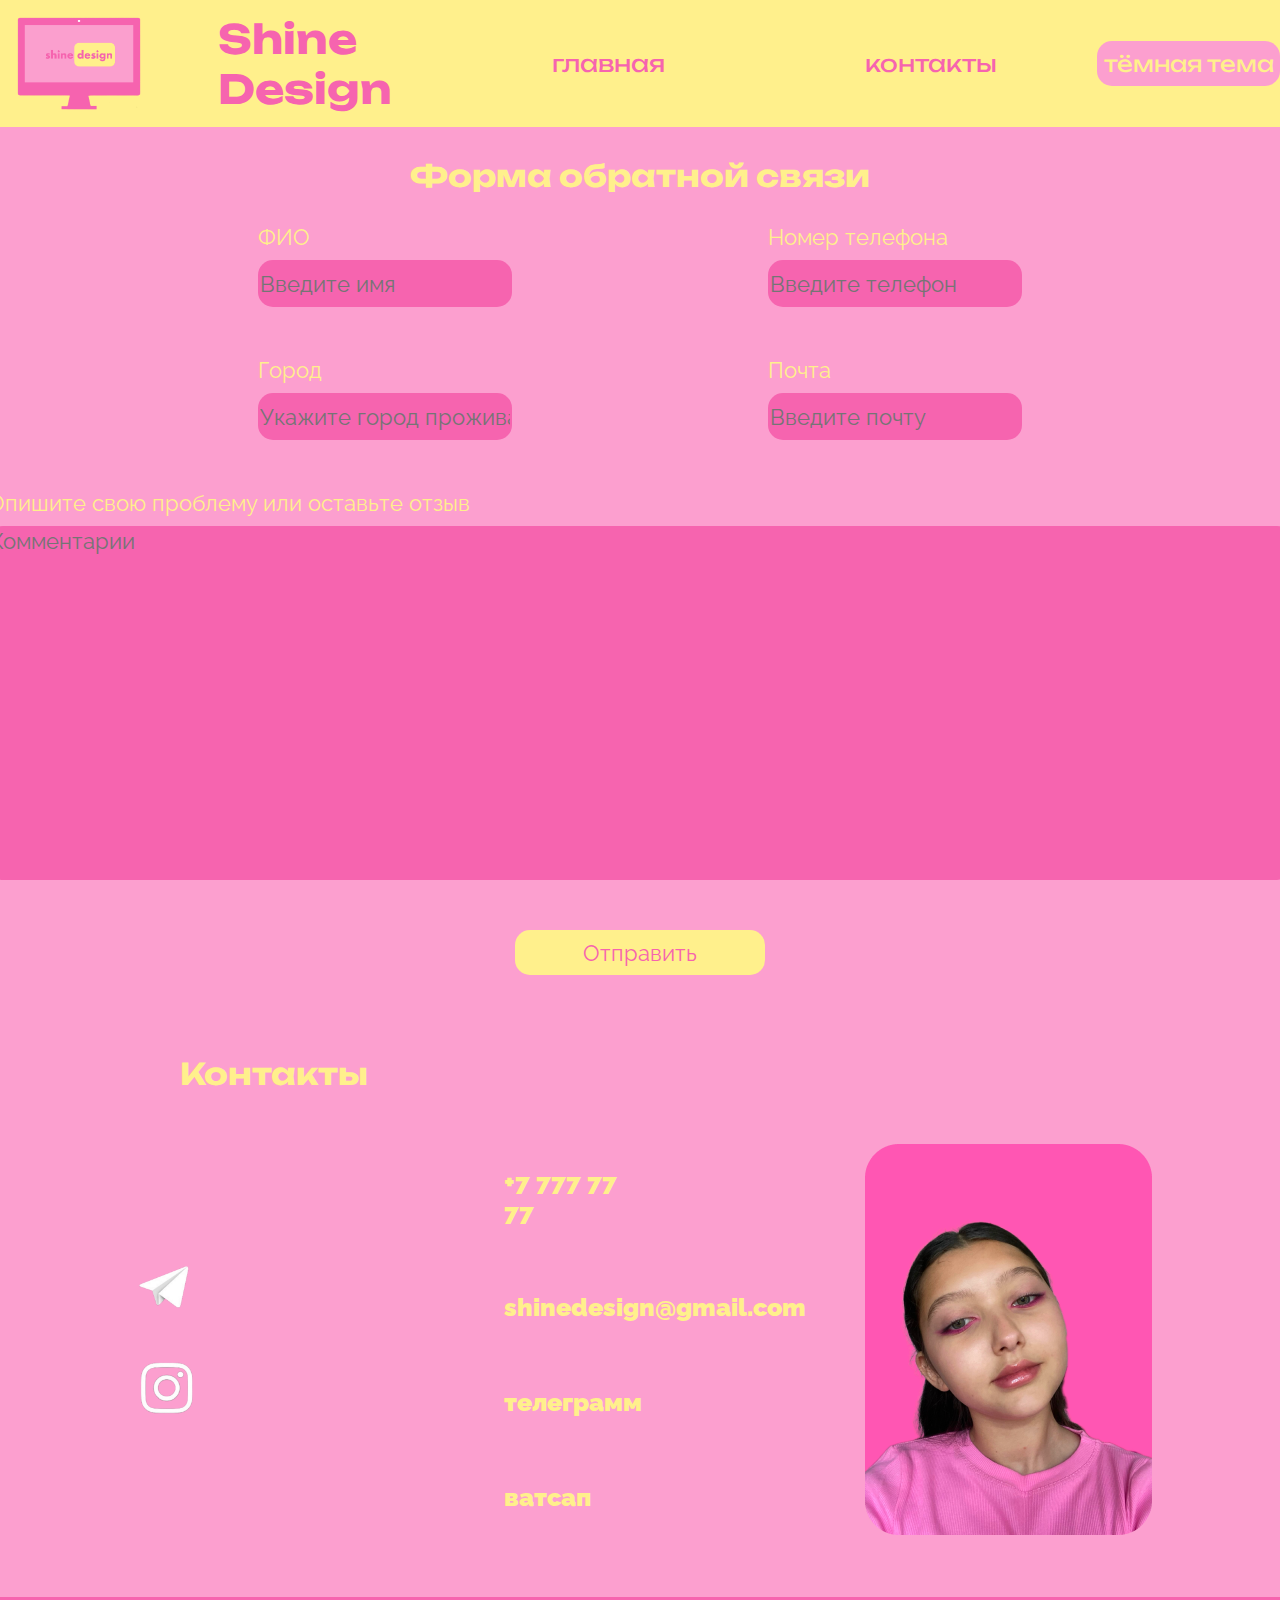
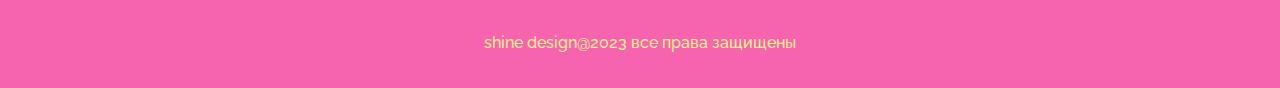
<file: feedback.html>
<!DOCTYPE html>
<html lang="en">
<head>
    <meta charset="UTF-8">
    <meta name="viewport" content="width=device-width, initial-scale=1.0">
    <title>Shine Design</title>
    <link rel="stylesheet" href="feedback.css">
</head>
<body class="body lightTheme">
    <header>
        <div class="logo">
            <img src="image/Лого1.PNG" class="logoimg" alt="логотип компании">
            <h1>Shine Design</h1>
        </div>
        <div class="nav">
            <a href="index.html">главная</a>
            <a href="#cont">контакты</a>
        </div>
        <input type="button" value="тёмная тема" class="themeButton">
    </header>
    <main>
        <section class="feedback">
            <h2>Форма обратной связи</h2>
            <form action="">
                <div class="name"> 
                    <div class="name1">
                        <label for="name">ФИО</label>
                    <input type="text" placeholder="Введите имя" id="name">
                    </div>
                    <div class="pustota"></div>
                    <div class="name1">
                        <label for="number">Номер телефона</label>
                    <input type="text" placeholder="Введите телефон" id="number">
                    </div>
                </div>
                <div class="name"> 
                    <div class="name1">
                        <label for="city">Город</label>
                    <input type="text" placeholder="Укажите город проживания" id="city">
                    </div>
                    <div class="pustota"></div>
                    <div class="name1">
                        <label for="email">Почта</label>
                    <input type="text" placeholder="Введите почту" id="email">
                    </div>
                </div>
                <div class="name1">
                    <label for="comment">Опишите свою проблему или оставьте отзыв</label>
                <textarea name="" id="comment" cols="30" rows="10" placeholder="Комментарии"></textarea>
                </div>
                <button class="button">Отправить</button>
            </form>
        </section>
        <section class="contacts" id="cont">
            <h5>Контакты</h5>
            <div class="contact">
                <div class="icon">
                    <img src="image/Тг.PNG" alt="Телеграмм" class="iconimg">
                    <img src="image/Инст.PNG" alt="Инстаграмм" class="iconimg">
                </div>
                <div class="phone">
                    <p class="phonep">+7 777 77 77</p>
                    <p class="phonep">shinedesign@gmail.com</p>
                    <p class="phonep">телеграмм</p>
                    <p class="phonep">ватсап</p>
                </div>
                <div class="myphoto"><img src="image/контакты.png" alt="моё фото"></div>
            </div>
        </section>
    </main>
    <footer>
        <p class="footerp">
            shine design@2023 все права защищены
        </p>
    </footer>   
    <script src="script.js"></script>
</body>
</html>
</file>
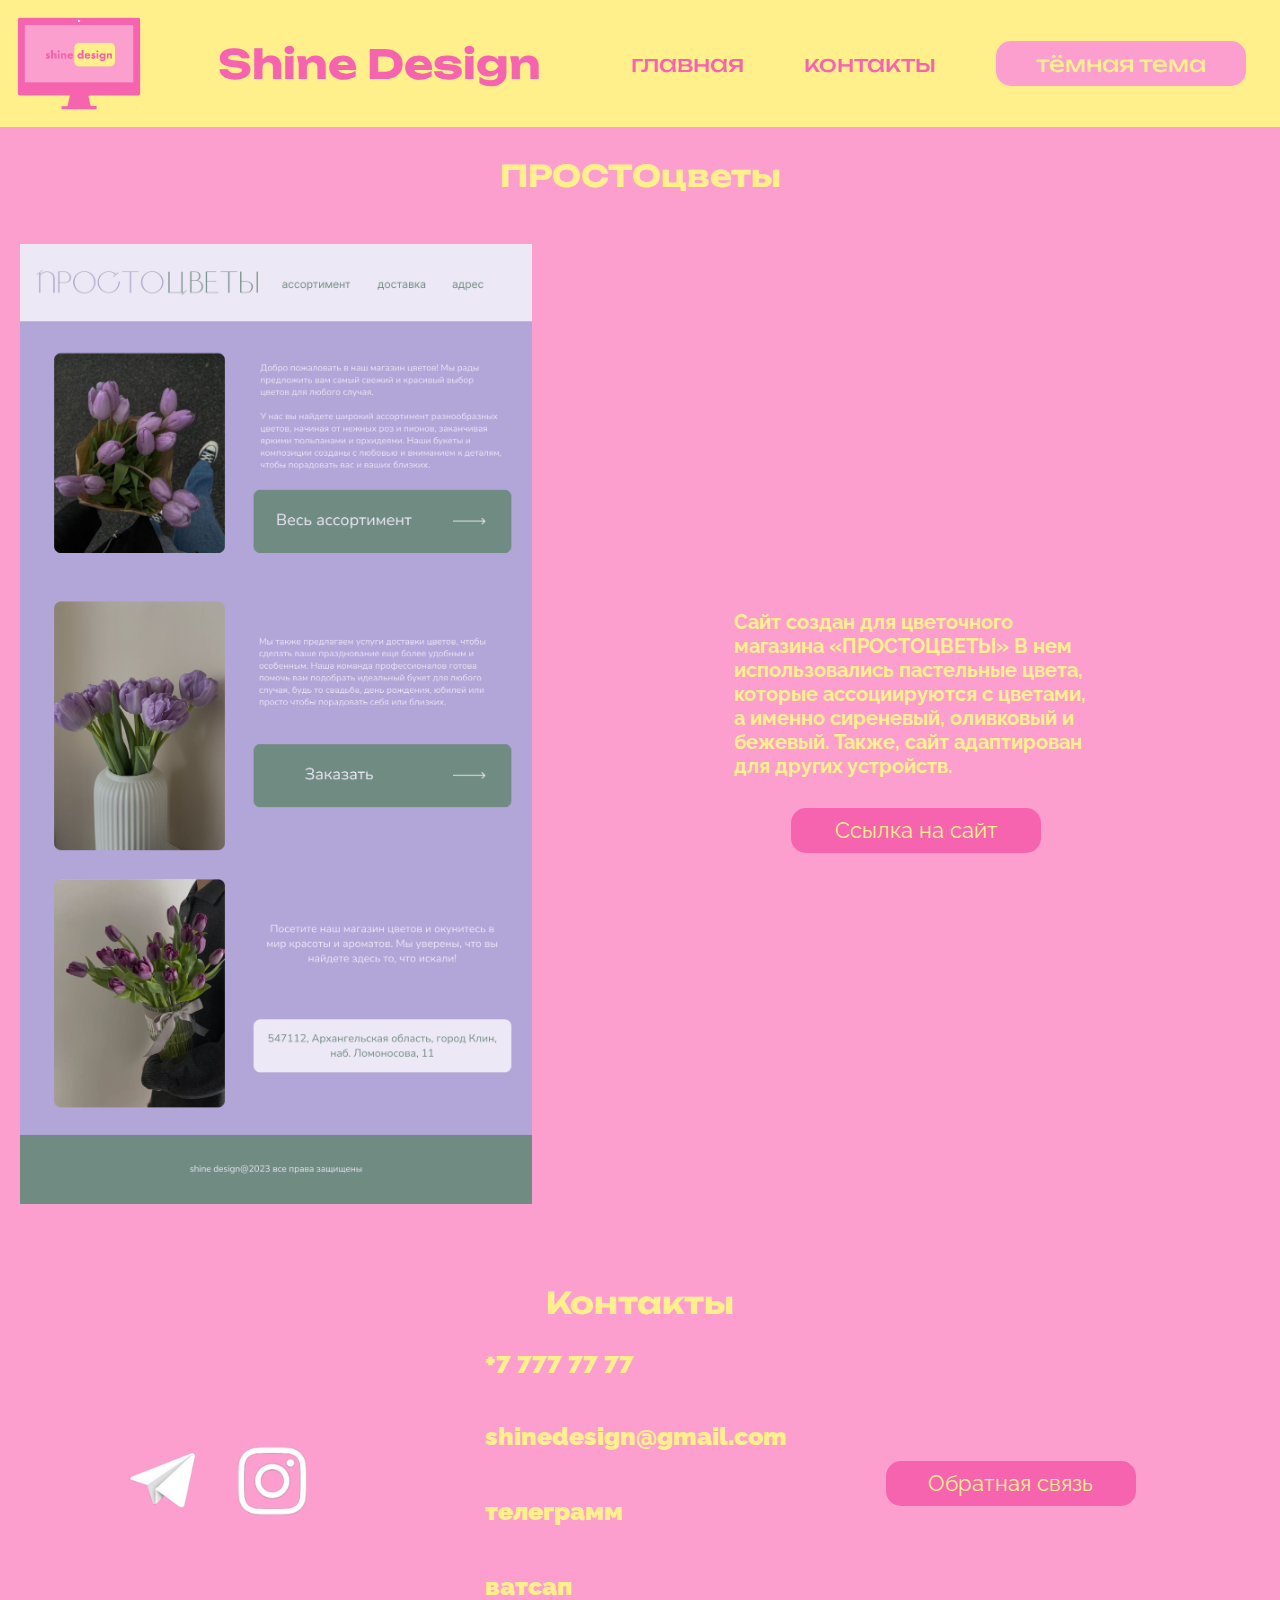
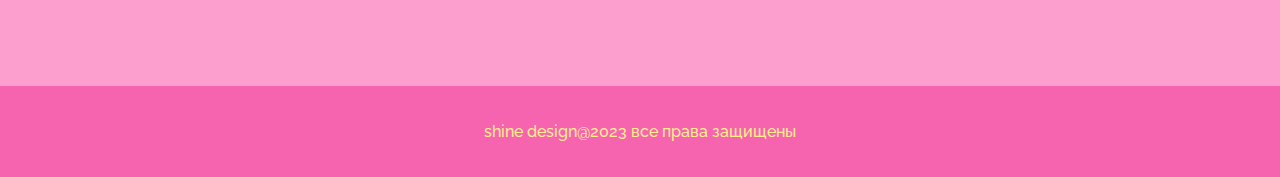
<file: flowers.html>
<!DOCTYPE html>
<html lang="en">
<head>
    <meta charset="UTF-8">
    <meta name="viewport" content="width=device-width, initial-scale=1.0">
    <title>Shine Design</title>
    <link rel="stylesheet" href="site.css">
</head>
<body class="body lightTheme">
    <header>
        <div class="logo">
            <img src="image/Лого1.PNG" class="logoimg" alt="логотип компании">
            <h1>Shine Design</h1>
        </div>
        <div class="nav">
            <a href="index.html">главная</a>
            <a href="#cont">контакты</a>
        </div>
    </div>
        <input type="button" value="тёмная тема" class="themeButton">
    </header>
    <main>
        <section class="portfolio" id="port" >
            <h3>ПРОСТОцветы</h3>
            <div class="works">
                <div class="work">
                    <img src="image/Простоцветы.png" alt="Дизайн сайта для магазина цветов" class="workimg">
                    <div class="text">
                        <p class="workp">Сайт создан для цветочного магазина «ПРОСТОЦВЕТЫ»
                            В нем использовались пастельные цвета, которые ассоциируются с цветами, а именно сиреневый, оливковый и  бежевый. Также, сайт адаптирован для других устройств.
                        </p>
                        <button>Ссылка на сайт</button>
                    </div>
                </div>
            </div>
        </section>
        <section class="contacts" id="cont">
            <h5>Контакты</h5>
            <div class="contact">
                <div class="icon">
                    <img src="image/Тг.PNG" alt="Телеграмм" class="iconimg">
                    <img src="image/Инст.PNG" alt="Инстаграмм" class="iconimg">
                </div>
                <div class="phone">
                    <p class="phonep">+7 777 77 77</p>
                    <p class="phonep">shinedesign@gmail.com</p>
                    <p class="phonep">телеграмм</p>
                    <p class="phonep">ватсап</p>
                </div>
                <div class="fitback">
                    <a href="feedback.html">
                        <input type="button" value="Обратная связь">
                    </a>
                </div>
            </div>
        </section>
    </main>
    <footer>
        <p class="footerp">
            shine design@2023 все права защищены
        </p>
    </footer>   
    <script src="script.js"></script>
</body>
</html>
</file>
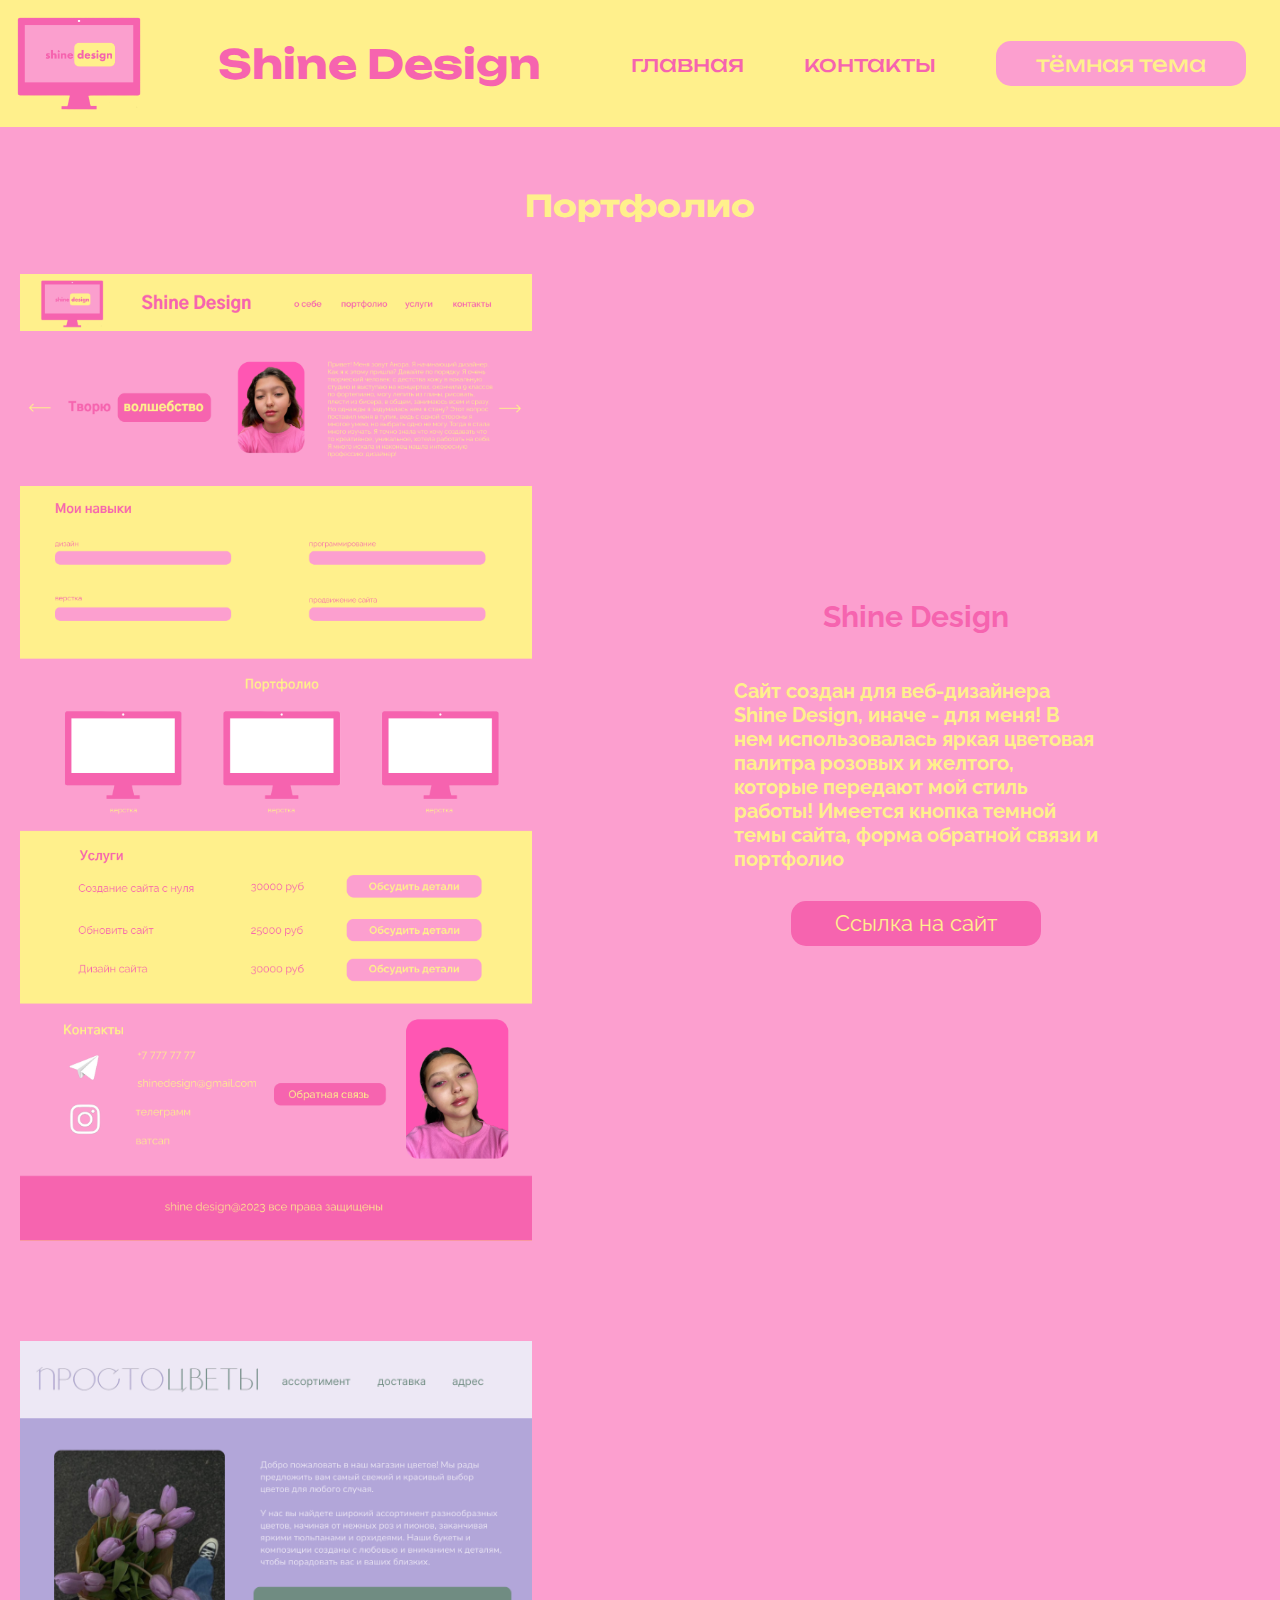
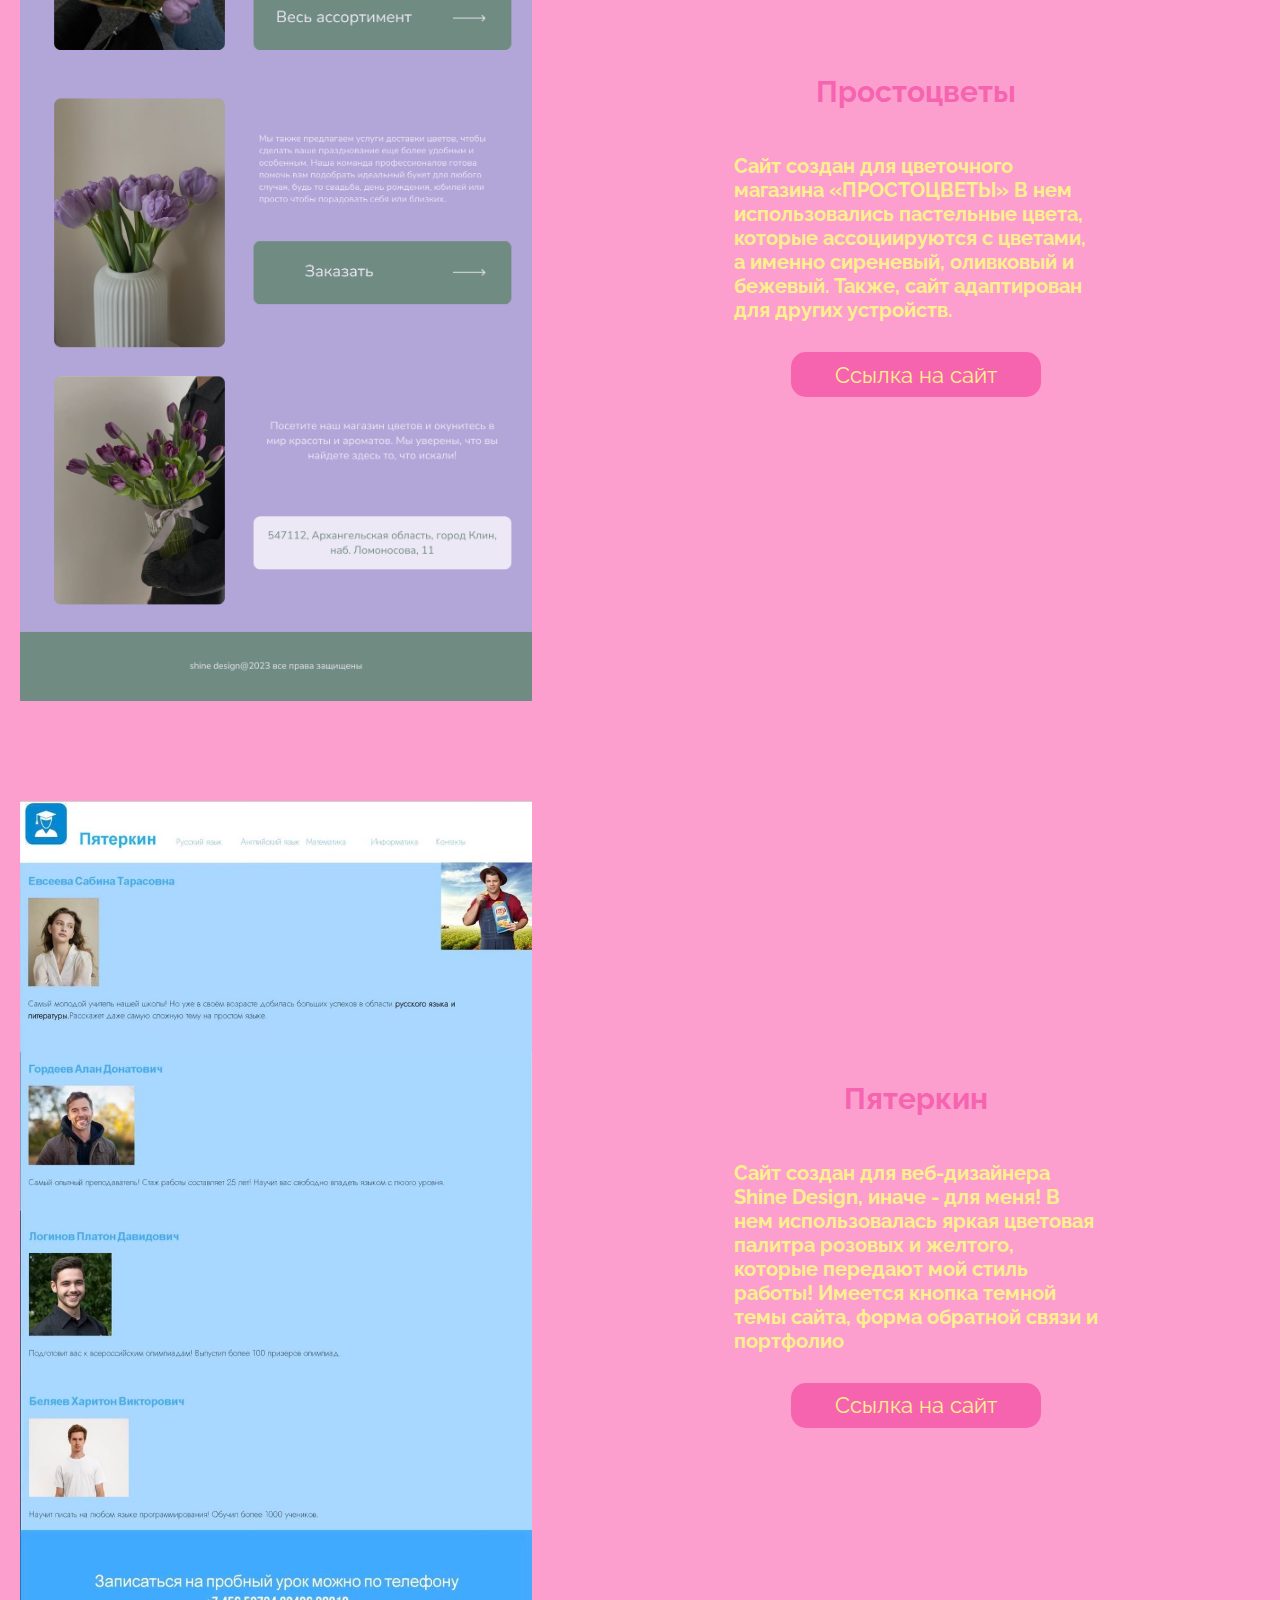
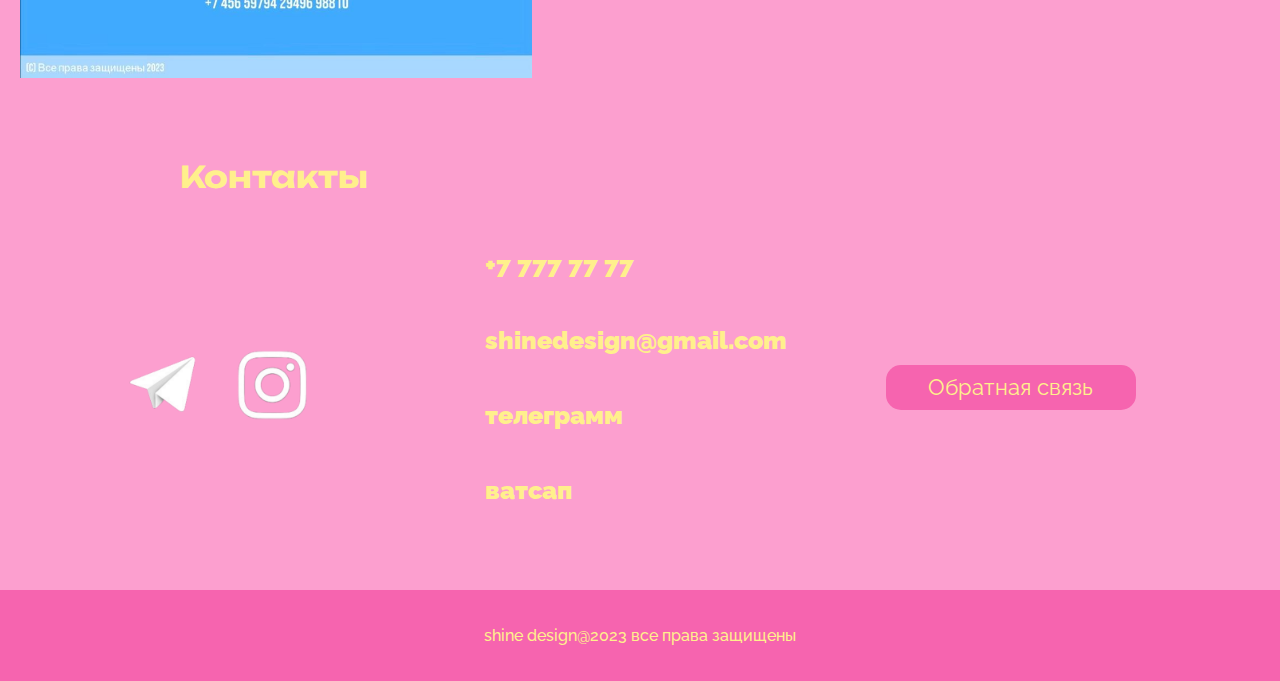
<file: portfolio.html>
<!DOCTYPE html>
<html lang="en">
<head>
    <meta charset="UTF-8">
    <meta name="viewport" content="width=device-width, initial-scale=1.0">
    <title>Shine Design</title>
    <link rel="stylesheet" href="portfolio.css">
</head>
<body class="body lightTheme">
    <header>
        <div class="logo">
            <img src="image/Лого1.PNG" class="logoimg" alt="логотип компании">
            <h1>Shine Design</h1>
        </div>
        <div class="nav">
            <a href="index.html">главная</a>
            <a href="#cont">контакты</a>
        </div>
    </div>
        <input type="button" value="тёмная тема" class="themeButton">
    </header>
    <main>
        <section class="portfolio" id="port" >
            <h3>Портфолио</h3>
            <div class="works">
                <div class="work">
                    <img src="image/Shine Design.png" alt="Дизайн личного сайта" class="workimg">
                    <div class="text">
                        <h4>Shine Design</h4>
                        <p class="workp">Сайт создан для веб-дизайнера Shine Design, иначе - для меня!
                            В нем использовалась яркая цветовая палитра розовых и желтого, которые передают мой стиль работы!
                            Имеется кнопка темной темы сайта, форма обратной связи и портфолио
                        </p>
                        <button>Ссылка на сайт</button>
                    </div>
                </div>
                <div class="work">
                    <img src="image/Простоцветы.png" alt="Дизайн сайта для магазина цветов" class="workimg">
                    <div class="text">
                        <h4>Простоцветы</h4>
                        <p class="workp">Сайт создан для цветочного магазина «ПРОСТОЦВЕТЫ»
                            В нем использовались пастельные цвета, которые ассоциируются с цветами, а именно сиреневый, оливковый и  бежевый. Также, сайт адаптирован для других устройств.</p>
                        <button>Ссылка на сайт</button>
                    </div>
                </div>
                <div class="work">
                    <img src="image/Пятеркин.JPG" alt="Сайт для онлайн-школы Пятеркин" class="workimg">
                    <div class="text">
                        <h4>Пятеркин</h4>
                        <p class="workp">Сайт создан для веб-дизайнера Shine Design, иначе - для меня!
                            В нем использовалась яркая цветовая палитра розовых и желтого, которые передают мой стиль работы!
                            Имеется кнопка темной темы сайта, форма обратной связи и портфолио
                        </p>
                        <button>Ссылка на сайт</button>
                    </div>
                </div>
            </div>
        </section>
        <section class="contacts" id="cont">
            <h5>Контакты</h5>
            <div class="contact">
                <div class="icon">
                    <img src="image/Тг.PNG" alt="Телеграмм" class="iconimg">
                    <img src="image/Инст.PNG" alt="Инстаграмм" class="iconimg">
                </div>
                <div class="phone">
                    <p class="phonep">+7 777 77 77</p>
                    <p class="phonep">shinedesign@gmail.com</p>
                    <p class="phonep">телеграмм</p>
                    <p class="phonep">ватсап</p>
                </div>
                <div class="fitback">
                    <a href="feedback.html">
                        <input type="button" value="Обратная связь">
                    </a>
                </div>
            </div>
        </section>
    </main>
    <footer>
        <p class="footerp">
            shine design@2023 все права защищены
        </p>
    </footer>   
    <script src="script.js"></script>
</body>
</html>
</file>
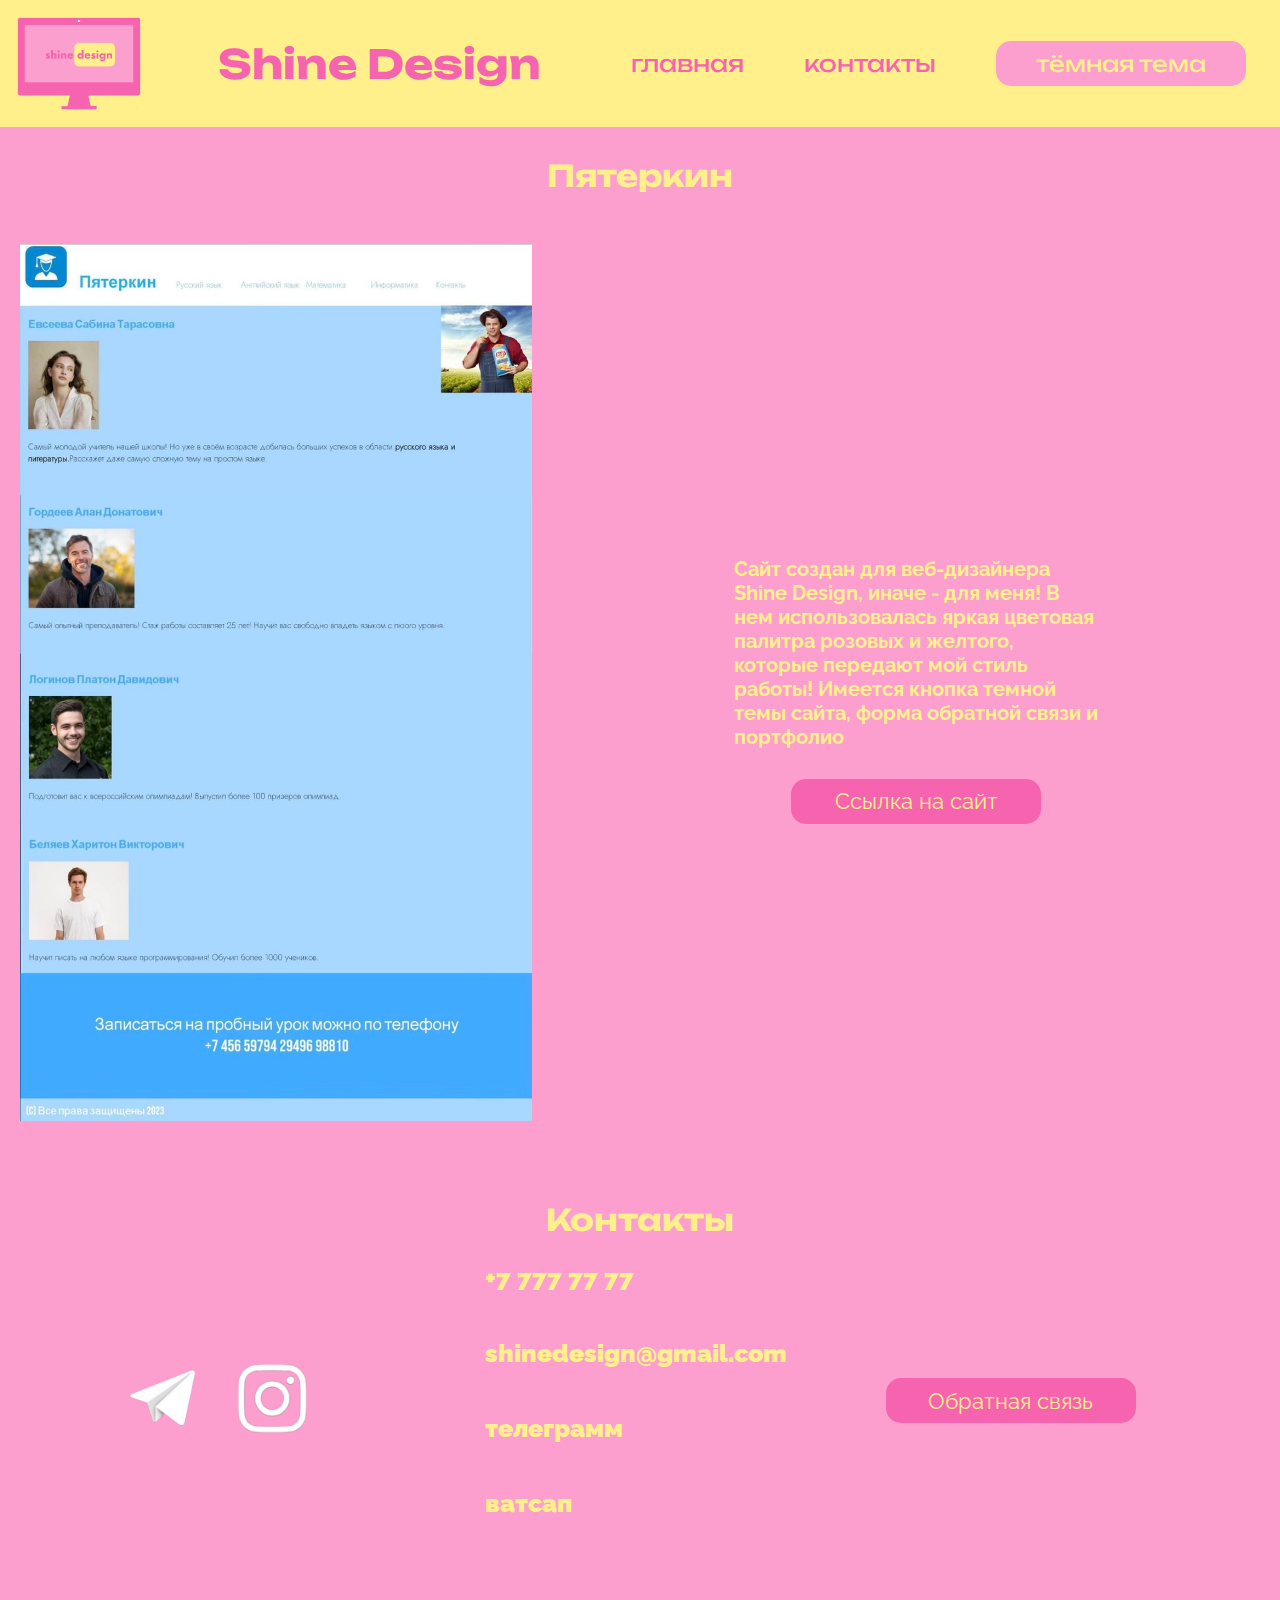
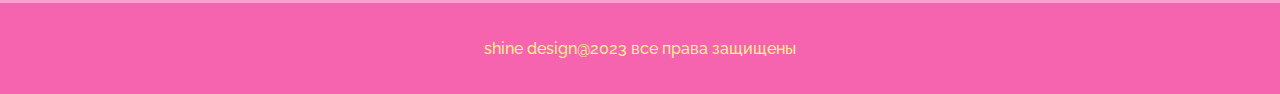
<file: school.html>
<!DOCTYPE html>
<html lang="en">
<head>
    <meta charset="UTF-8">
    <meta name="viewport" content="width=device-width, initial-scale=1.0">
    <title>Shine Design</title>
    <link rel="stylesheet" href="site.css">
</head>
<body class="body lightTheme">
    <header>
        <div class="logo">
            <img src="image/Лого1.PNG" class="logoimg" alt="логотип компании">
            <h1>Shine Design</h1>
        </div>
        <div class="nav">
            <a href="index.html">главная</a>
            <a href="#cont">контакты</a>
        </div>
    </div>
        <input type="button" value="тёмная тема" class="themeButton">
    </header>
    <main>
        <section class="portfolio" id="port" >
            <h3>Пятеркин</h3>
            <div class="works">
                <div class="work">
                    <img src="image/Пятеркин.JPG" alt="Сайт для онлайн-школы Пятеркин" class="workimg">
                    <div class="text">
                        <p class="workp">Сайт создан для веб-дизайнера Shine Design, иначе - для меня!
                            В нем использовалась яркая цветовая палитра розовых и желтого, которые передают мой стиль работы!
                            Имеется кнопка темной темы сайта, форма обратной связи и портфолио
                        </p>
                        <button>Ссылка на сайт</button>
                    </div>
                </div>
            </div>
        </section>
        <section class="contacts" id="cont">
            <h5>Контакты</h5>
            <div class="contact">
                <div class="icon">
                    <img src="image/Тг.PNG" alt="Телеграмм" class="iconimg">
                    <img src="image/Инст.PNG" alt="Инстаграмм" class="iconimg">
                </div>
                <div class="phone">
                    <p class="phonep">+7 777 77 77</p>
                    <p class="phonep">shinedesign@gmail.com</p>
                    <p class="phonep">телеграмм</p>
                    <p class="phonep">ватсап</p>
                </div>
                <div class="fitback">
                    <a href="feedback.html">
                        <input type="button" value="Обратная связь">
                    </a>
                </div>
            </div>
        </section>
    </main>
    <footer>
        <p class="footerp">
            shine design@2023 все права защищены
        </p>
    </footer>   
    <script src="script.js"></script>
</body>
</html>
</file>
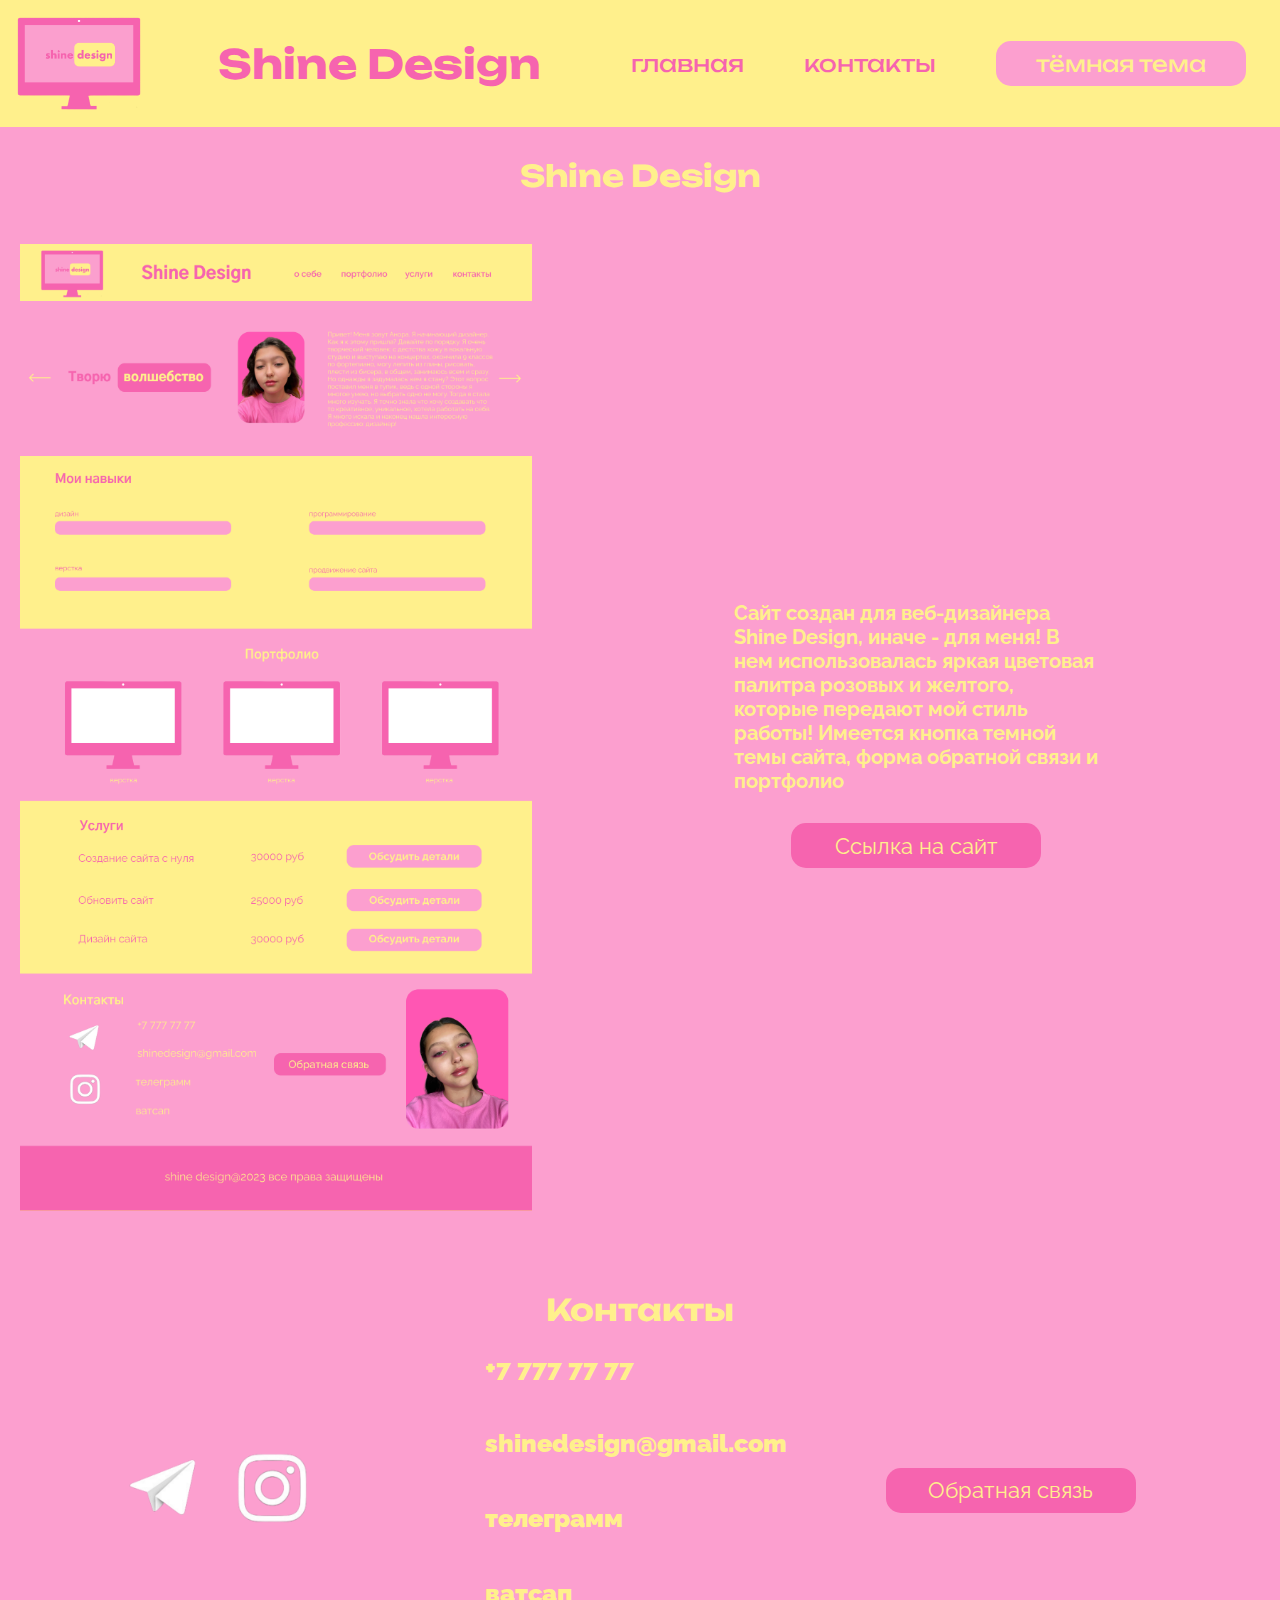
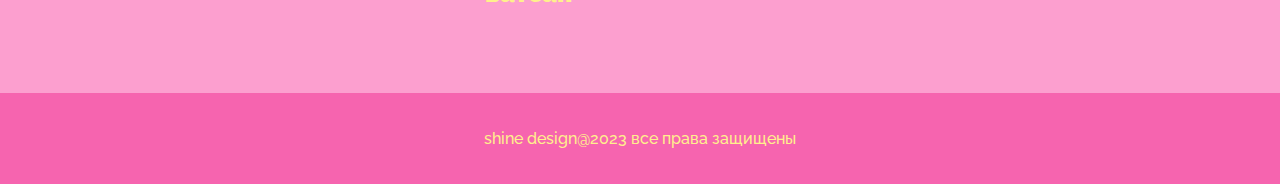
<file: site.html>
<!DOCTYPE html>
<html lang="en">
<head>
    <meta charset="UTF-8">
    <meta name="viewport" content="width=device-width, initial-scale=1.0">
    <title>Shine Design</title>
    <link rel="stylesheet" href="site.css">
</head>
<body class="body lightTheme">
    <header>
        <div class="logo">
            <img src="image/Лого1.PNG" class="logoimg" alt="логотип компании">
            <h1>Shine Design</h1>
        </div>
        <div class="nav">
            <a href="index.html">главная</a>
            <a href="#cont">контакты</a>
        </div>
    </div>
        <input type="button" value="тёмная тема" class="themeButton">
    </header>
    <main>
        <section class="portfolio" id="port" >
            <h3>Shine Design</h3>
            <div class="works">
                <div class="work">
                    <img src="image/Shine Design.png" alt="Дизайн личного сайта" class="workimg">
                    <div class="text">
                        <p class="workp">Сайт создан для веб-дизайнера Shine Design, иначе - для меня!
                            В нем использовалась яркая цветовая палитра розовых и желтого, которые передают мой стиль работы!
                            Имеется кнопка темной темы сайта, форма обратной связи и портфолио
                        </p>
                        <button>Ссылка на сайт</button>
                    </div>
                </div>
            </div>
        </section>
        <section class="contacts" id="cont">
            <h5>Контакты</h5>
            <div class="contact">
                <div class="icon">
                    <img src="image/Тг.PNG" alt="Телеграмм" class="iconimg">
                    <img src="image/Инст.PNG" alt="Инстаграмм" class="iconimg">
                </div>
                <div class="phone">
                    <p class="phonep">+7 777 77 77</p>
                    <p class="phonep">shinedesign@gmail.com</p>
                    <p class="phonep">телеграмм</p>
                    <p class="phonep">ватсап</p>
                </div>
                <div class="fitback">
                    <a href="feedback.html">
                        <input type="button" value="Обратная связь">
                    </a>
                </div>
            </div>
        </section>
    </main>
    <footer>
        <p class="footerp">
            shine design@2023 все права защищены
        </p>
    </footer>   
    <script src="script.js"></script>
</body>
</html>
</file>
<file: feedback.css>
@import url('https://fonts.googleapis.com/css2?family=Abel&family=Bebas+Neue&family=Dongle:wght@700&family=Gabarito:wght@700&family=Gothic+A1:wght@300;600&family=Jost:wght@800&family=Maven+Pro&family=Montserrat&family=Raleway:wght@200&family=Rubik+Mono+One&family=Unbounded:wght@200;500&display=swap');
body {
    font-family: 'Raleway', sans-serif;;
    margin: 0;
    padding: 0;
}

header {
    background-color: #FFF08C;
    display: flex;
    align-items: center;
    top: 0;
    left: 0;
    width: 100%;
}

.logo {
    display: flex;
    align-items: center;
}

.logoimg {
    margin: 15px 15px;
    width: 10vw;
    height: auto;
}

h1 {
    color: #F664AF;
    display: inline;
    font-size: 40px;
    margin: 0  60px ;
    font-family: 'Unbounded', sans-serif;
    animation: anim 2s 1;
    
}

@keyframes anim {
    0% {
        opacity: 0;
        transform: translate(-100px, 0);
    }
    100% {
        opacity: 1;
        transform: translate(0,0);
    }
}

.nav {
    display: flex;
    justify-content: flex-end;
    align-items: center;
} 

a {
    text-decoration: none;
    margin: 0 100px;
    font-size: 23px;
    color: #F664AF;
    font-family: 'Unbounded', sans-serif;
    white-space: nowrap;
    transition: .5s transform;
}

a:hover {
    transform: scale(1.3);
}

.themeButton {
    font-family: 'Unbounded', sans-serif;
    border: none;
    transition: .5s transform;
    background-color: #fc9fcf;
}

.themeButton:hover {
    transform: scale(1.1);
}

.feedback {
    background-color: #fc9fcf;
    padding-bottom: 50px;
}

h2 {
    margin: 0;
    font-size: 30px;
    font-family: 'Unbounded', sans-serif;
    text-align: center;
    padding: 30px 0;
    animation: anim 2s 1;
}

form {
    display: flex;
    align-items: center;
    justify-content: space-evenly;
    flex-direction: column;
    animation: anim 2s 1;
}

.name {
    width: 100%;
    display: flex;
    align-items: center;
    justify-content: center;
    margin-bottom: 50px;
}

.name1 {
    display: flex;
    align-items: flex-start;
    flex-direction: column;
    justify-content: flex-start;
}

label {
    color: #FFF08C;
    font-size: 22px;
    margin-bottom: 10px;
}

input {
    width: 450px;
    height: 45px;
    border-radius: 15px;
    background-color: #F664AF;
    color: #FFF08C;
    font-size: 22px;
    border: none;
    outline: none;
    font-family: 'Raleway', sans-serif;
}

.pustota {
    width: 20%;
}

textarea {
    width: 1300px;
    height: 350px;
    border-radius: 15px;
    background-color: #F664AF;
    color: #FFF08C;
    font-size: 22px;
    border: none;
    outline: none;
    font-family: 'Raleway', sans-serif;
}

button {
    width: 250px;
    height: 45px;
    border-radius: 15px;
    background-color: #FFF08C;
    color: #F664AF;
    font-size: 22px;
    border: none;
    outline: none;
    font-family: 'Raleway', sans-serif;
    margin-top: 50px;
    transition: .5s transform;
}

button:hover {
    transform: scale(1.3);
}


.contacts {
    background-color: #fc9fcf;
    padding-bottom: 40px;

}

h5 {
    color: #FFF08C;
    font-size: 30px;
    margin: 0;
    padding: 30px 0 30px 180px;
    font-family: 'Unbounded', sans-serif;
    animation: anim 2s 1;
}

.contact {
    display: flex;
    align-items: center;
    width: 100%;
    justify-content: space-evenly;
    animation: anim 2s 1;
}

.icon {
    width: 10%;
}

.iconimg {
    width: 60%;
    margin: 10px 0;
    transition: .5s transform;
}

.iconimg:hover {
    transform: scale(1.3);
}

.phone {
    width: 20%;
}

.phonep {
    font-weight: 900;
    color: #FFF08C;
    font-size: 25px;
    padding: 20px 0 20px 120px;
    transition: .5s transform;
}

.phonep:hover {
    transform: scale(1.3);
}

input {
    width: 250px;
    height: 45px;
    border-radius: 15px;
    background-color: #F664AF;
    color: #FFF08C;
    font-size: 22px;
    border: none;
    transition: .5s transform;
    font-family: 'Raleway', sans-serif;
}

input:hover {
    transform: scale(1.3);
}

.fitback {
    margin-left: 170px;
}

.myphoto {
    width: 30%;
    display: flex;
    justify-content: flex-end;
}


footer {
    background-color: #F664AF;
    padding: 20px;
    text-align: center;
    font-weight: 500;
    color: #FFF08C;
}

/*светлая тема*/
.lightTheme header {
    background-color: #FFF08C;
}

.lightTheme h1  {
    color: #F664AF;
}

.lightTheme a  {
    color: #F664AF;
}

.lightTheme .themeButton  {
    background-color: #fc9fcf;
    color: #FFF08C;
}

.lightTheme h2 {
    color: #FFF08C;
}

.lightTheme .contacts{
    background-color: #fc9fcf;
}

.lightTheme .h5 {
    color: #FFF08C;
}

.lightTheme .phopep {
    color: #FFF08C;
}

.lightTheme .input {
    background-color: #F664AF;
    color: #FFF08C;
}

.lightTheme footer {
    background-color: #F664AF;
}

.lightTheme .footerp {
    color: #FFF08C;
}

/*темная тема*/
.darkTheme header {
    background-color: #777777;
}

.darkTheme h1  {
    color: #F664AF;
}

.darkTheme a  {
    color: #F664AF;
}

.darkTheme .themeButton  {
    background-color: #333333;
    color: #fc9fcf;
}

.darkTheme .contacts{
    background-color: #333333;
}

.darkTheme h5 {
    color: #F664AF;
}

.darkTheme .phopep {
    color: #FFF08C;
}

.darkTheme input {
    color: #FFF08C;
    background-color: #F664AF;
}

.darkTheme footer {
    background-color: #555555;
}

.darkTheme .footerp {
    color: #FFF08C;
}

@media (max-width:375px) and (orientation: portrait) {
    header {
        flex-direction: column;
    }

    .logoimg {
        width: 35%;
    }

    h1 {
        font-size: 30px;
    }

    .nav {
        flex-direction: column;
        margin-top: 10px;
        margin-bottom: 10px;
    }

    .themeButton {
        font-size: 20px;
        width: 50%;
        margin-bottom: 10px;
    }

    h2 {
        font-size: 23px;
    }

    .name {
        flex-direction: column;
    }

    label {
        font-size: 15px;
    }

    input {
        width: 280px;
        margin-bottom: 15px;
        font-size: 15px;
    }

    .name1 {
        justify-content: center;
        align-items: center;
    }

    textarea {
        width: 80%;
    }

    .contact {
        flex-direction: column-reverse;
    }

    h5 {
        padding: 0;
        text-align: center;
        margin-bottom: 20px;
    }

    .contact {
        flex-direction: column-reverse;
        align-items: center;
        justify-content: center;
    }

    .icon {
        width: 80%;
        display: flex;
        align-items: center;
        justify-content: space-evenly;
    }

    .iconimg {
        width: 40%;
    }

    .phone {
        display: flex;
        align-items: center;
        justify-content: center;
        flex-direction: column;
    }

    .phonep {
        white-space: nowrap;
        padding: 0;
    }

    .fitback {
        margin: 0;
        margin-top: 10px;
    }

    .myphoto {
        justify-content: center;
    }
}

@media (max-width:667px) and (orientation: landscape) {
    .logoimg {
        width: 30%;
    }

    h1 {
        white-space: nowrap;
        font-size: 22px;
        margin: 0 20px;
    }

    a {
        margin: 0 20px;
        font-size: 12px;
    }

    .themeButton {
        margin: 0 8px;
        font-size: 12px;
        padding: 0;
    }

    h2 {
        font-size: 22px;
    }

    label {
        font-size: 20px;
    }

    input {
        width: 290px;
    }

    .pustota {
        width: 5%;
    }

    textarea {
        width: 613px;
        height: 200px;
    }

    h5 {
        font-size: 22px;
        padding: 0;
        text-align: center;
        margin-bottom: 20px;
    }

    .icon {
        width: 20%;
    }

    .iconimg {
        width: 60%;
    }

    .contacts {
        padding-top: 10px;
    }

    .phonep {
        font-size: 18px;
        white-space: nowrap;
        padding: 0 0 18px 0;
    }

    .myphoto {
        height: 250px;
        margin-left: 50px;
    }
}

@media (max-width:414px) and (orientation: portrait) {
    header {
        flex-direction: column;
    }

    .logoimg {
        width: 35%;
    }

    h1 {
        font-size: 30px;
    }

    .nav {
        flex-direction: column;
        margin-top: 10px;
        margin-bottom: 10px;
    }

    .themeButton {
        font-size: 20px;
        width: 50%;
        margin-bottom: 10px;
    }

    h2 {
        font-size: 23px;
    }

    .name {
        flex-direction: column;
    }

    label {
        font-size: 15px;
    }

    input {
        width: 280px;
        margin-bottom: 15px;
        font-size: 15px;
    }

    .name1 {
        justify-content: center;
        align-items: center;
    }

    textarea {
        width: 280px;
        height: 300px;
    }

    .contact {
        flex-direction: column-reverse;
    }

    h5 {
        padding: 0;
        text-align: center;
        margin-bottom: 20px;
    }

    .myphoto {
        justify-content: center;
    }

    .phone {
        width: 100%;
        display: flex;
        align-items: center;
        flex-direction: column;
    }

    .phonep {
        padding: 0;
    }

    .icon {
        width: 100%;
        display: flex;
        align-items: center;
        justify-content: space-evenly;
    }

    .iconimg {
        width: 30%;
    }

}

@media (max-width:896px) and (orientation: landscape) {

}

@media (max-width:915px) and (orientation: landscape) {
    
}

@media (min-width: 415px) and (max-width:820px) and (orientation: portrait) {
    .logoimg {
        width: 30%;
    }

    h1 {
        font-size: 36px;
        white-space: nowrap;
        margin: 0 20px;
    }

    .nav {
        flex-direction: column;
        margin-top: 10px;
        margin-bottom: 10px;
    }

    a {
        margin: 0 20px;
        font-size: 20px;
    }

    .themeButton {
        font-size: 20px;
        width: 25%;
        margin-right: 5px;
    }

    h2 {
        font-size: 23px;
    }

    label {
        font-size: 15px;
    }

    input {
        width: 300px;
        margin-bottom: 15px;
        font-size: 15px;
    }

    .name1 {
        justify-content: center;
        align-items: center;
    }

    textarea {
        width: 770px;
        height: 200px;
    }

    h5 {
        padding: 0;
        text-align: center;
        margin-bottom: 20px;
        padding-top: 20px;
    }

    .icon {
        width: 20%;
        flex-direction: column;
    }

    .iconimg {
        width: 60%;
    }

    .phone {
        width: 40%;
    }

    .phonep {
        padding: 0;
        padding-bottom: 20px;
    }
}

@media (min-width: 916px) and (max-width:1180px) and (orientation: landscape) {
    
}

@media (max-width:1024px) and (orientation: landscape) {
    
}

@media (min-width: 415px) and (max-width:915px) and (orientation: portrait) {

}

@media (max-width:1368px) and (orientation: landscape) {
    
}

@media (max-width: 768px) {
    h1 {
        margin: 0 14px;
    }
    
    a {
        font-size: 18px;
    }

    .themeButton {
        font-size: 17px;
        margin-right: 8px;
    }
    
    input {
        width: 280px;
        margin-bottom: 15px;
        font-size: 15px;
    }

    textarea {
        width: 730px;
        height: 200px;
    }

    .myphoto {
        height: 320px;
    }
}
</file>
<file: site.css>
@import url('https://fonts.googleapis.com/css2?family=Abel&family=Bebas+Neue&family=Dongle:wght@700&family=Gabarito:wght@700&family=Gothic+A1:wght@300;600&family=Jost:wght@800&family=Maven+Pro&family=Montserrat&family=Raleway:wght@200&family=Rubik+Mono+One&family=Unbounded:wght@200;500&display=swap');
body {
    font-family: 'Raleway', sans-serif;;
    margin: 0;
    padding: 0;
}

header {
    background-color: #FFF08C;
    display: flex;
    align-items: center;
    top: 0;
    left: 0;
    width: 100%;
}

.logo {
    display: flex;
    align-items: center;
}

.logoimg {
    margin: 15px 15px;
    width: 10vw;
    height: auto;
}

h1 {
    color: #F664AF;
    display: inline;
    font-size: 40px;
    margin: 0  60px ;
    font-family: 'Unbounded', sans-serif;
    animation: anim 2s 1;
}

@keyframes anim {
    0% {
        opacity: 0;
        transform: translate(-100px, 0);
    }
    100% {
        opacity: 1;
        transform: translate(0,0);
    }
}

.nav {
    display: flex;
    justify-content: flex-end;
    align-items: center;
} 

a {
    text-decoration: none;
    margin: 0 100px;
    font-size: 23px;
    color: #F664AF;
    font-family: 'Unbounded', sans-serif;
    white-space: nowrap;
    transition: .5s transform;
}

a:hover {
    transform: scale(1.3);
}

.themeButton {
    font-family: 'Unbounded', sans-serif;
    border: none;
    transition: .5s transform;
    background-color: #fc9fcf;
    margin-left: 100px;
}

.themeButton:hover {
    transform: scale(1.1);
}

.portfolio {
    background-color: #fc9fcf;
}

h3 {
    color: #FFF08C;
    font-size: 30px;
    margin: 0;
    padding-top: 30px;
    text-align: center;
    font-family: 'Unbounded', sans-serif;
}

.works {
    display: flex;
    justify-content: space-evenly;
    align-items: center;
    flex-direction: column;
    animation: anim 2s 1;
    animation: anim 2s 1;
}

@keyframes anim {
    0% {
        opacity: 0;
        transform: translate(-100px, 0);
    }
    100% {
        opacity: 1;
        transform: translate(0,0);
    }
}

.work {
    width: 100%;
    display: flex;
    justify-content: space-around;
    align-items: center;
}

.workimg {
    width: 40%;
    margin: 50px 20px;
}

.text {
    display: flex;
    align-items: center;
    flex-direction: column;
}

.workp {
    width: 50%;
    font-size: 20px;
    font-weight: 700;
    color: #FFF08C;
    margin: 15px 0 30px 0;
}

button {
    width: 250px;
    height: 45px;
    border-radius: 15px;
    background-color: #F664AF;
    color: #FFF08C;
    font-size: 22px;
    border: none;
    transition: .5s transform;
    font-family: 'Raleway', sans-serif;
}

button:hover {
    transform: scale(1.1);
}


.contacts {
    background-color: #fc9fcf;
    padding-bottom: 40px;

}

h5 {
    color: #FFF08C;
    font-size: 30px;
    margin: 0;
    text-align: center;
    font-family: 'Unbounded', sans-serif;
    padding-top: 30px;
}

.contact {
    display: flex;
    align-items: center;
    width: 100%;
    justify-content: space-evenly;
    animation: anim 2s 1;
}

@keyframes anim {
    0% {
        opacity: 0;
        transform: translate(-100px, 0);
    }
    100% {
        opacity: 1;
        transform: translate(0,0);
    }
}

.icon {
    width: 20%;
}

.iconimg {
    width: 40%;
    margin: 10px 0;
    transition: .5s transform;
}

.iconimg:hover {
    transform: scale(1.3);
}

.phone {
    width: 20%;
}

.phonep {
    font-weight: 900;
    color: #FFF08C;
    font-size: 25px;
    padding-bottom: 20px;
    transition: .5s transform;
    white-space: nowrap;
}

.phonep:hover {
    transform: scale(1.3);
}

input {
    width: 250px;
    height: 45px;
    border-radius: 15px;
    background-color: #F664AF;
    color: #FFF08C;
    font-size: 22px;
    border: none;
    transition: .5s transform;
    font-family: 'Raleway', sans-serif;
}

input:hover {
    transform: scale(1.1);
}

footer {
    background-color: #F664AF;
    padding: 20px;
    text-align: center;
    font-weight: 500;
    color: #FFF08C;
}

/*светлая тема*/
.lightTheme header {
    background-color: #FFF08C;
}

.lightTheme h1  {
    color: #F664AF;
}

.lightTheme a  {
    color: #F664AF;
}

.lightTheme .themeButton  {
    background-color: #fc9fcf;
    color: #FFF08C;
}

.lightTheme .portfolio {
    background-color: #fc9fcf;
}

.lightTheme .contacts{
    background-color: #fc9fcf;
}

.lightTheme .h5 {
    color: #FFF08C;
}

.lightTheme .phopep {
    color: #FFF08C;
}

.lightTheme .input {
    background-color: #F664AF;
    color: #FFF08C;
}

.lightTheme footer {
    background-color: #F664AF;
}

.lightTheme .footerp {
    color: #FFF08C;
}

/*темная тема*/
.darkTheme header {
    background-color: #777777;
}

.darkTheme h1  {
    color: #F664AF;
}

.darkTheme a  {
    color: #F664AF;
}

.darkTheme .themeButton  {
    background-color: #333333;
    color: #fc9fcf;
}

.darkTheme .portfolio {
    background-color: #333333;
}

.darkTheme h3 {
    color: #FFF08C;
}

.darkTheme .workp {
    color: #FFF08C;
}

.darkTheme h4 {
    color: #F664AF;
}

.darkTheme .contacts{
    background-color: #333333;
}

.darkTheme h5 {
    color: #F664AF;
}

.darkTheme .phopep {
    color: #FFF08C;
}

.darkTheme input {
    color: #FFF08C;
    background-color: #F664AF;
}

.darkTheme footer {
    background-color: #555555;
}

.darkTheme .footerp {
    color: #FFF08C;
}

@media (max-width:375px) and (orientation: portrait) {
    header {
        flex-direction: column;
        padding-bottom: 10px;
    }
    
    .logoimg {
        width:  20%;
    }

    h1 {
        font-size: 23px;
        margin-left: 10px;
    }

    a {
        font-size: 15px;
        margin: 0 15px;
    }

    .themeButton {
        font-size: 15px;
        display: flex;
        align-items: center;
        justify-content: center;
    }

    h3 {
        font-size: 23px;
        padding-top: 25px;
    }

    .workimg {
        width: 40%;
    }

    .text {
        width: 60%;
    }

    .workp {
        width: 80%;
        font-size: 15px;
    }

    button {
        width: 160px;
        font-size: 15px;
    }

    h5 {
        font-size: 23px;
        padding: 20px 0;
        text-align: center;
    }

    .contact {
        flex-direction: column-reverse;
    }

    .fitback {
        display: flex;
        justify-content: center;
        align-items: center;
        padding: 20px 0;
        margin: 0;
    }

    .phonep {
        white-space: nowrap;
        font-size: 20px;
        padding: 0 10px;
        display: flex;
        align-items: center;
        justify-content: center;
    }

    .icon {
        width: 100%;
        display: flex;
        align-items: center;
        justify-content: space-evenly;
    }

    .iconimg {
        width: 80%;
    }
}

@media (max-width:667px) and (orientation: landscape) {
    .logoimg {
        width: 35%;
    }

    h1 {
        font-size: 30px;
        margin: 0 10px;
    }

    a {
        margin: 0 15px;
        font-size: 15px;
    }

    .nav {
        flex-direction: column;
    }

    .themeButton {
        margin-left: 10px;
        margin-right: 8px;
        font-size: 15px;
    }

    h3 {
        font-size: 26px;
        padding-top: 20px;
    }

    h5 {
        padding: 0;
        margin: 0;
        text-align: center;
        font-size: 26px;
        padding-top: 20px;
    }

    .iconimg {
        width: 50%;
    }
}

@media (max-width:414px) and (orientation: portrait) {
    header {
        flex-direction: column;
    }
    
    .logoimg {
        width:  20%;
    }

    h1 {
        font-size: 23px;
        margin-left: 10px;
    }

    a {
        font-size: 15px;
        margin: 0 15px;
    }

    .themeButton {
        font-size: 15px;
        display: flex;
        align-items: center;
        justify-content: center;
        margin: 10px 0;
    }

    h3 {
        font-size: 23px;
        padding-top: 25px;
    }

    .workimg {
        width: 40%;
    }

    .text {
        width: 60%;
    }

    .workp {
        width: 80%;
        font-size: 15px;
    }

    button {
        width: 160px;
        font-size: 15px;
    }

    h5 {
        font-size: 23px;
        padding: 20px 0;
        text-align: center;
    }

    .contact {
        flex-direction: column-reverse;
    }

    .phone {
        display: flex;
        align-items: center;
        justify-content: center;
        flex-direction: column;
    }

    .icon {
        width: 80%;
        display: flex;
        align-items: center;
        justify-content: space-evenly;
    }

    .iconimg {
        width: 20%;
    }
}

@media (max-width:896px) and (orientation: landscape) {
    .logoimg {
        width: 35%;
    }

    h1 {
        font-size: 30px;
        margin: 0 10px;
    }

    a {
        margin: 0 15px;
        font-size: 15px;
    }

    .themeButton {
        margin-left: 10px;
        margin-right: 8px;
        font-size: 15px;
    }

    h3 {
        font-size: 26px;
        padding-top: 20px;
    }

    h5 {
        padding: 0;
        margin: 0;
        text-align: center;
        font-size: 26px;
        padding-top: 20px;
    }

    .iconimg {
        width: 50%;
    }
}

@media (max-width:915px) and (orientation: landscape) {
    .logoimg {
        width: 35%;
    }

    h1 {
        font-size: 30px;
        margin: 0 10px;
    }

    a {
        margin: 0 15px;
        font-size: 15px;
    }

    .themeButton {
        margin-left: 10px;
        margin-right: 8px;
        font-size: 15px;
    }

    h3 {
        font-size: 26px;
        padding-top: 20px;
    }

    h5 {
        padding: 0;
        margin: 0;
        text-align: center;
        font-size: 26px;
        padding-top: 20px;
    }

    .iconimg {
        width: 50%;
    }
}

@media (min-width: 415px) and (max-width:820px) and (orientation: portrait) {
    .logoimg {
        width: 40%;
    }

    h1 {
        font-size: 34px;
        margin: 0 15px;
    }

    a {
        font-size: 18px;
        margin: 0 20px;
    }

    .themeButton {
        font-size: 18px;
        margin: 0 20px;
    }

    h5 {
        padding-bottom: 30px;
    }

    .iconimg {
        width: 60%;
    }

    .phone {
        margin-right: 100px;
    }
}

@media (min-width: 916px) and (max-width:1180px) and (orientation: landscape) {
    .logoimg {
        width: 30%;
    }

    h1 {
        white-space: nowrap;
        margin-left: 20px;
    }

    a {
        margin: 0 20px;
    }

    .themeButton {
        margin-left: 20px;
        margin-right: 10px;
    }
}

@media (max-width:1024px) and (orientation: landscape) {
    h1 {
        font-size: 34px;
    }

    a {
        font-size: 20px;
    }

    .themeButton {
        font-size: 20px;
    }
}

@media (min-width: 415px) and (max-width:915px) and (orientation: portrait) {
    .logoimg {
        width: 40%;
    }

    h1 {
        font-size: 34px;
        margin: 0 15px;
    }

    a {
        font-size: 18px;
        margin: 0 20px;
    }

    .themeButton {
        font-size: 18px;
        margin: 0 20px;
    }

    h5 {
        padding-bottom: 30px;
    }

    .iconimg {
        width: 60%;
    }

    .phone {
        margin-right: 100px;
    }
}

@media (max-width:1368px) and (orientation: landscape) {
    a {
        margin: 0 30px;
    }

    .themeButton {
        margin: 0 30px;
    }
}
</file>
<file: portfolio.css>
@import url('https://fonts.googleapis.com/css2?family=Abel&family=Bebas+Neue&family=Dongle:wght@700&family=Gabarito:wght@700&family=Gothic+A1:wght@300;600&family=Jost:wght@800&family=Maven+Pro&family=Montserrat&family=Raleway:wght@200&family=Rubik+Mono+One&family=Unbounded:wght@200;500&display=swap');
body {
    font-family: 'Raleway', sans-serif;;
    margin: 0;
    padding: 0;
}

header {
    background-color: #FFF08C;
    display: flex;
    align-items: center;
    top: 0;
    left: 0;
    width: 100%;
}

.logo {
    display: flex;
    align-items: center;
}

.logoimg {
    margin: 15px 15px;
    width: 10vw;
    height: auto;
}

h1 {
    color: #F664AF;
    display: inline;
    font-size: 40px;
    margin: 0  60px ;
    font-family: 'Unbounded', sans-serif;
    animation: anim 2s 1;
}

@keyframes anim {
    0% {
        opacity: 0;
        transform: translate(-100px, 0);
    }
    100% {
        opacity: 1;
        transform: translate(0,0);
    }
}

.nav {
    display: flex;
    justify-content: flex-end;
    align-items: center;
} 

a {
    text-decoration: none;
    margin: 0 100px;
    font-size: 23px;
    color: #F664AF;
    font-family: 'Unbounded', sans-serif;
    white-space: nowrap;
    transition: .5s transform;
}

a:hover {
    transform: scale(1.3);
}

.themeButton {
    font-family: 'Unbounded', sans-serif;
    border: none;
    transition: .5s transform;
    background-color: #fc9fcf;
    margin-left: 100px;
}

.themeButton:hover {
    transform: scale(1.1);
}

.portfolio {
    background-color: #fc9fcf;
}

h3 {
    color: #FFF08C;
    font-size: 30px;
    margin: 0;
    padding-top: 60px;
    text-align: center;
    font-family: 'Unbounded', sans-serif;
}

.works {
    display: flex;
    justify-content: space-evenly;
    align-items: center;
    flex-direction: column;
    animation: anim 2s 1;
}

@keyframes anim {
    0% {
        opacity: 0;
        transform: translate(-100px, 0);
    }
    100% {
        opacity: 1;
        transform: translate(0,0);
    }
}

.work {
    width: 100%;
    display: flex;
    justify-content: space-around;
    align-items: center;
}

.workimg {
    width: 40%;
    margin: 50px 20px;
}

.text {
    display: flex;
    align-items: center;
    flex-direction: column;
}

h4 {
    color: #F664AF;
    font-size: 30px;
    margin: 0;
    padding: 30px 0 30px 0 ;
    text-align: center;
}

.workp {
    width: 50%;
    font-size: 20px;
    font-weight: 700;
    color: #FFF08C;
    margin: 15px 0 30px 0;
}

button {
    width: 250px;
    height: 45px;
    border-radius: 15px;
    background-color: #F664AF;
    color: #FFF08C;
    font-size: 22px;
    border: none;
    transition: .5s transform;
    font-family: 'Raleway', sans-serif;
}

button:hover {
    transform: scale(1.3);
}


.contacts {
    background-color: #fc9fcf;
    padding-bottom: 40px;

}

h5 {
    color: #FFF08C;
    font-size: 30px;
    margin: 0;
    padding: 30px 0 30px 180px;
    font-family: 'Unbounded', sans-serif;
}

.contact {
    display: flex;
    align-items: center;
    width: 100%;
    justify-content: space-evenly;
    animation: anim 2s 1;
}

@keyframes anim {
    0% {
        opacity: 0;
        transform: translate(-100px, 0);
    }
    100% {
        opacity: 1;
        transform: translate(0,0);
    }
}

.icon {
    width: 20%;
}

.iconimg {
    width: 40%;
    margin: 10px 0;
    transition: .5s transform;
}

.iconimg:hover {
    transform: scale(1.3);
}

.phone {
    width: 20%;
}

.phonep {
    font-weight: 900;
    color: #FFF08C;
    font-size: 25px;
    padding-bottom: 20px;
    transition: .5s transform;
    white-space: nowrap;
}

.phonep:hover {
    transform: scale(1.3);
}

input {
    width: 250px;
    height: 45px;
    border-radius: 15px;
    background-color: #F664AF;
    color: #FFF08C;
    font-size: 22px;
    border: none;
    transition: .5s transform;
    font-family: 'Raleway', sans-serif;
}

input:hover {
    transform: scale(1.1);
}

footer {
    background-color: #F664AF;
    padding: 20px;
    text-align: center;
    font-weight: 500;
    color: #FFF08C;
}

/*светлая тема*/
.lightTheme header {
    background-color: #FFF08C;
}

.lightTheme h1  {
    color: #F664AF;
}

.lightTheme a  {
    color: #F664AF;
}

.lightTheme .themeButton  {
    background-color: #fc9fcf;
    color: #FFF08C;
}

.lightTheme .portfolio {
    background-color: #fc9fcf;
}

.lightTheme .h4 {
    color: #fc9fcf;
}

.lightTheme .contacts{
    background-color: #fc9fcf;
}

.lightTheme .h5 {
    color: #FFF08C;
}

.lightTheme .phopep {
    color: #FFF08C;
}

.lightTheme .input {
    background-color: #F664AF;
    color: #FFF08C;
}

.lightTheme footer {
    background-color: #F664AF;
}

.lightTheme .footerp {
    color: #FFF08C;
}

/*темная тема*/
.darkTheme header {
    background-color: #777777;
}

.darkTheme h1  {
    color: #F664AF;
}

.darkTheme a  {
    color: #F664AF;
}

.darkTheme .themeButton  {
    background-color: #333333;
    color: #fc9fcf;
}

.darkTheme .portfolio {
    background-color: #333333;
}

.darkTheme h3 {
    color: #FFF08C;
}

.darkTheme .workp {
    color: #FFF08C;
}

.darkTheme h4 {
    color: #F664AF;
}

.darkTheme .contacts{
    background-color: #333333;
}

.darkTheme h5 {
    color: #F664AF;
}

.darkTheme .phopep {
    color: #FFF08C;
}

.darkTheme input {
    color: #FFF08C;
    background-color: #F664AF;
}

.darkTheme footer {
    background-color: #555555;
}

.darkTheme .footerp {
    color: #FFF08C;
}

@media (max-width:375px) and (orientation: portrait) {
    header {
        flex-direction: column;
        padding-bottom: 10px;
    }
    
    .logoimg {
        width:  20%;
    }

    h1 {
        font-size: 23px;
        margin-left: 10px;
    }

    a {
        font-size: 15px;
        margin: 0 15px;
    }

    .themeButton {
        font-size: 15px;
        display: flex;
        align-items: center;
        justify-content: center;
    }

    h3 {
        font-size: 23px;
        padding-top: 25px;
    }

    h4 {
        font-size: 22px;
        padding-bottom: 5px;
    }

    .workimg {
        width: 40%;
    }

    .text {
        width: 60%;
    }

    .workp {
        width: 80%;
        font-size: 15px;
    }

    button {
        width: 160px;
        font-size: 15px;
    }

    h5 {
        font-size: 23px;
        padding: 20px 0;
        text-align: center;
    }

    .contact {
        flex-direction: column-reverse;
    }

    .fitback {
        display: flex;
        justify-content: center;
        align-items: center;
        padding: 20px 0;
        margin: 0;
    }

    .phonep {
        white-space: nowrap;
        font-size: 20px;
        padding: 0 10px;
        display: flex;
        align-items: center;
        justify-content: center;
    }

    .icon {
        width: 100%;
        display: flex;
        align-items: center;
        justify-content: space-evenly;
    }

    .iconimg {
        width: 80%;
    }
}

@media (max-width:667px) and (orientation: landscape) {
    .logoimg {
        width: 35%;
    }

    h1 {
        font-size: 30px;
        margin: 0 10px;
    }

    a {
        margin: 0 15px;
        font-size: 15px;
    }

    .nav {
        flex-direction: column;
    }

    .themeButton {
        margin-left: 10px;
        margin-right: 8px;
        font-size: 15px;
    }

    h3 {
        font-size: 26px;
        padding-top: 20px;
    }

    h5 {
        padding: 0;
        margin: 0;
        text-align: center;
        font-size: 26px;
        padding-top: 20px;
    }

    .iconimg {
        width: 50%;
    }

    .phonep {
        white-space: nowrap;
    }
}

@media (max-width:414px) and (orientation: portrait) {
    header {
        flex-direction: column;
    }
    
    .logoimg {
        width:  20%;
    }

    h1 {
        font-size: 23px;
        margin-left: 10px;
    }

    a {
        font-size: 15px;
        margin: 0 15px;
    }

    .themeButton {
        font-size: 15px;
        display: flex;
        align-items: center;
        justify-content: center;
        margin: 10px 0;
    }

    h3 {
        font-size: 23px;
        padding-top: 25px;
    }

    .workimg {
        width: 40%;
    }

    .text {
        width: 60%;
    }

    .workp {
        width: 80%;
        font-size: 15px;
    }

    button {
        width: 160px;
        font-size: 15px;
    }

    h5 {
        font-size: 23px;
        padding: 20px 0;
        text-align: center;
    }

    .contact {
        flex-direction: column-reverse;
    }

    .phone {
        display: flex;
        align-items: center;
        justify-content: center;
        flex-direction: column;
    }

    .icon {
        width: 80%;
        display: flex;
        align-items: center;
        justify-content: space-evenly;
    }

    .iconimg {
        width: 20%;
    }
}

@media (max-width:896px) and (orientation: landscape) {
    .logoimg {
        width: 35%;
    }

    h1 {
        font-size: 30px;
        margin: 0 10px;
    }

    a {
        margin: 0 15px;
        font-size: 15px;
    }

    .themeButton {
        margin-left: 10px;
        margin-right: 8px;
        font-size: 15px;
    }

    h3 {
        font-size: 26px;
        padding-top: 20px;
    }

    h5 {
        padding: 0;
        margin: 0;
        text-align: center;
        font-size: 26px;
        padding-top: 20px;
    }

    .iconimg {
        width: 50%;
    }
}

@media (max-width:915px) and (orientation: landscape) {
    .logoimg {
        width: 35%;
    }

    h1 {
        font-size: 30px;
        margin: 0 10px;
    }

    a {
        margin: 0 15px;
        font-size: 15px;
    }

    .themeButton {
        margin-left: 10px;
        margin-right: 8px;
        font-size: 15px;
    }

    h3 {
        font-size: 26px;
        padding-top: 20px;
    }

    h5 {
        padding: 0;
        margin: 0;
        text-align: center;
        font-size: 26px;
        padding-top: 20px;
    }

    .iconimg {
        width: 50%;
    }
}

@media (min-width: 415px) and (max-width:820px) and (orientation: portrait) {
    .logoimg {
        width: 40%;
    }

    h1 {
        font-size: 34px;
        margin: 0 15px;
    }

    a {
        font-size: 18px;
        margin: 0 20px;
    }

    .themeButton {
        font-size: 18px;
        margin: 0 20px;
    }

    h5 {
        padding-bottom: 30px;
    }

    .iconimg {
        width: 60%;
    }

    .phone {
        margin-right: 100px;
    }
}

@media (min-width: 916px) and (max-width:1180px) and (orientation: landscape) {
    .logoimg {
        width: 30%;
    }

    h1 {
        white-space: nowrap;
        margin-left: 20px;
    }

    a {
        margin: 0 20px;
    }

    .themeButton {
        margin-left: 20px;
        margin-right: 10px;
    }
}

@media (max-width:1024px) and (orientation: landscape) {
    h1 {
        font-size: 34px;
    }

    a {
        font-size: 20px;
    }

    .themeButton {
        font-size: 20px;
    }
}

@media (min-width: 415px) and (max-width:915px) and (orientation: portrait) {
    .logoimg {
        width: 40%;
    }

    h1 {
        font-size: 34px;
        margin: 0 15px;
    }

    a {
        font-size: 18px;
        margin: 0 20px;
    }

    .themeButton {
        font-size: 18px;
        margin: 0 20px;
    }

    h5 {
        padding-bottom: 30px;
    }

    .iconimg {
        width: 60%;
    }

    .phone {
        margin-right: 100px;
    }
}

@media (max-width:1368px) and (orientation: landscape) {
    a {
        margin: 0 30px;
    }

    .themeButton {
        margin: 0 30px;
    }
}
</file>
